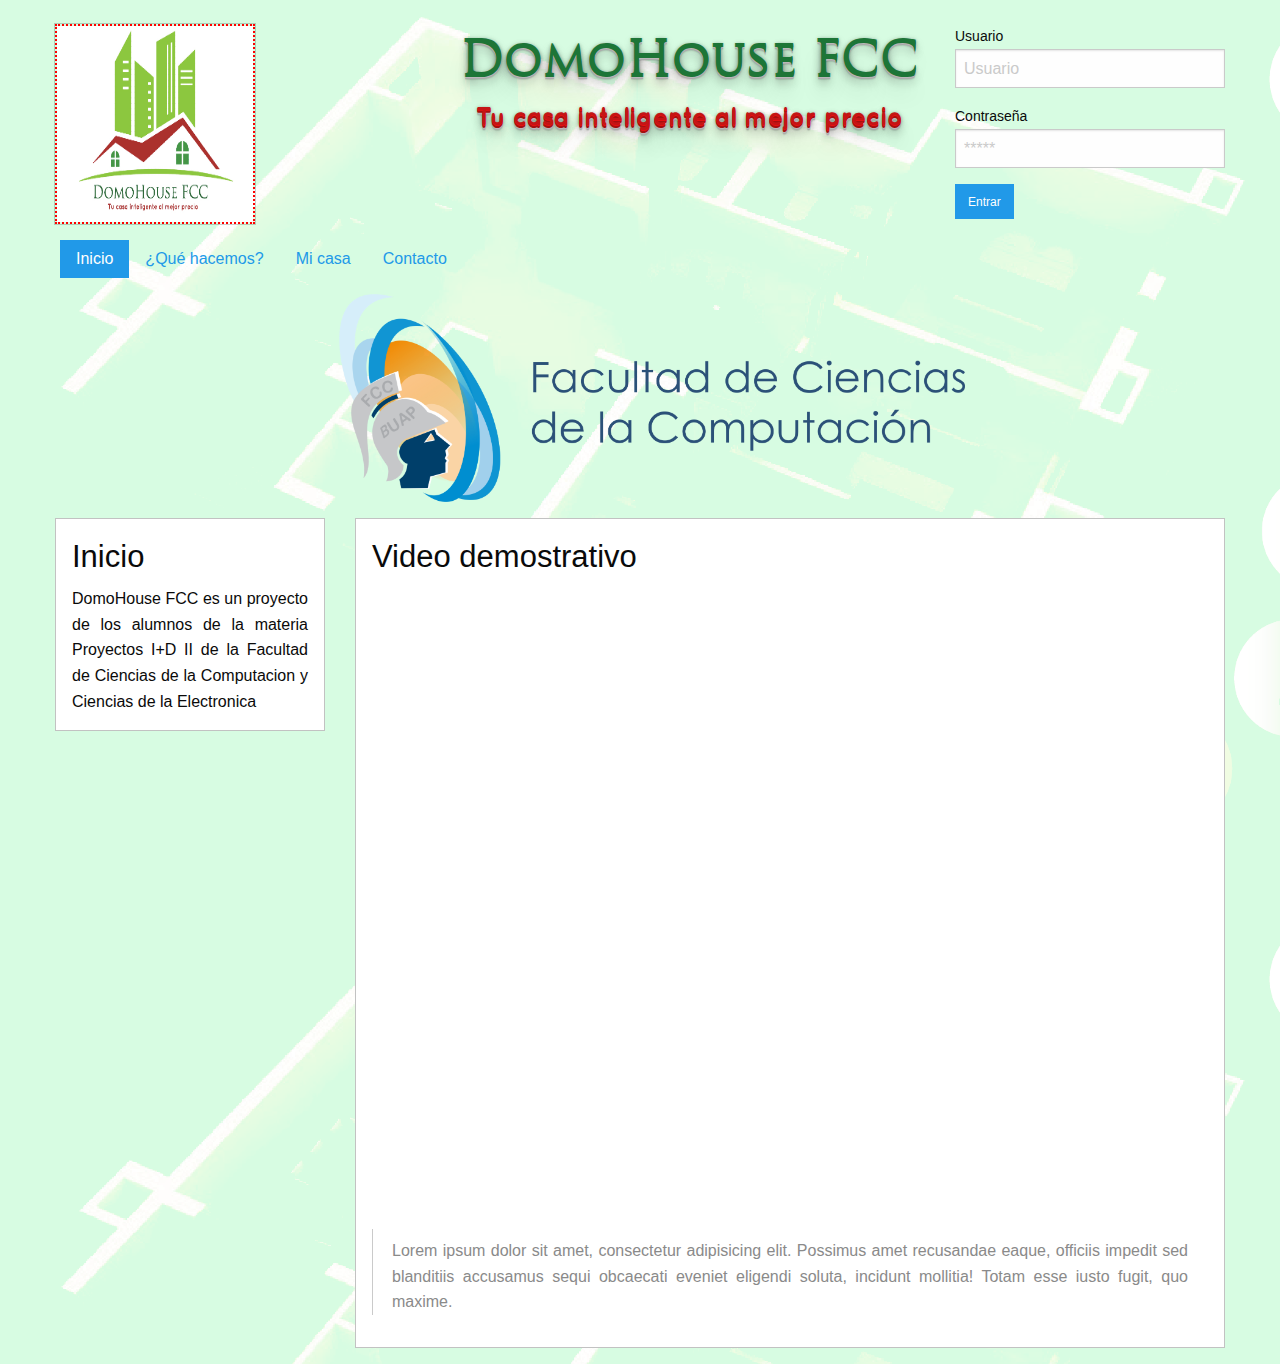
<file: DomoHouse/index.html>
<!doctype html>
<html class="no-js" lang="en" dir="ltr">
  <head>
    <meta charset="utf-8">
    <meta http-equiv="x-ua-compatible" content="ie=edge">
    <meta name="viewport" content="width=device-width, initial-scale=1.0">
    <title>DomoHouse FCC - Tu casa inteligente al mejor precio</title>
    <link rel="stylesheet" href="css/foundation.css">
    <link rel="stylesheet" href="css/app.css">
  </head>

  <body>
&nbsp;

  	<div class="row" id="header">
  		<div class="small-3 columns large-4 columns" id="logo" > 
  			<img src="images/logoJPG.jpg" alt="" height="200" width="200" id="logo1" class="thumbnail">

  		</div>

  		<div class="small-7 columns large-5 columns" id="Titulo" align="center"> 
        <h1 align="center"><Tit><Sombra>DomoHouse FCC</Sombra></Tit></h1>
         <h4 align="center"><SubTit><Sombra1>Tu casa inteligente al mejor precio</Sombra1></SubTit></h4>
        
      </div>

      <div class="small-2 columns large-3 columns" id="loginForm"> 
        <label>Usuario
          <input type="email" placeholder="Usuario">
        </label>
        <label>Contraseña
          <input type="password" placeholder="*****">
        </label>
        <a class="small button" href="#">Entrar</a>
       

      </div>

  	</div>
    <div class="row" id="tabs">
      <ul class="menu">
          <li class="active"><a>Inicio</a></li>
          <li><a href="quehacemos.html">¿Qué hacemos?</a> </li>
          <li><a href="micasa.html">Mi casa</a> </li>
          <li><a>Contacto</a></li>
        </ul>
    </div>

     <div class="row" id="bannerfcc">
      
      <div class="small-12 centered columns large-12 centered columns" id="fcc">
       <p align="center"> <img src="images/fcc.png" alt="" height="1100" width="650" ></p>
      </div>
  
    </div>

  	<div class="row" id="visor">
  		<div class="small-4 columns large-3 columns" id="panelmain"> 
  			<div class="callout">
       <h3>Inicio</h3>
       <p align="justify">DomoHouse FCC es un proyecto de los alumnos de la materia Proyectos I+D II de la Facultad de Ciencias de la Computacion y Ciencias de la Electronica</p>

        </div>
  		</div>
		<div class="small-8 columns large-9 columns" id="deviceview"> 
			<div class="callout">
      <h3>Video demostrativo</h3>
        <div class="flex-video">
  <iframe width="420" height="315" src="https://www.youtube.com/embed/Tu-yXNSdaws?rel=0&amp;controls=0&amp;showinfo=0" frameborder="0" allowfullscreen></iframe>

</div>
  <blockquote><p align="justify">Lorem ipsum dolor sit amet, consectetur adipisicing elit. Possimus amet recusandae eaque, officiis impedit sed blanditiis accusamus sequi obcaecati eveniet eligendi soluta, incidunt mollitia! Totam esse iusto fugit, quo maxime.</p></blockquote>
        </div>
      </div>
		</div>

   




  	<script src="js/vendor/jquery.js"></script>
    <script src="js/vendor/what-input.js"></script>
    <script src="js/vendor/foundation.js"></script>
    <script src="js/app.js"></script>
    <script type="text/javascript">
      $(window).load(function() {$('#featured').orbit();});
    </script>

  </body>

  </html>
</file>
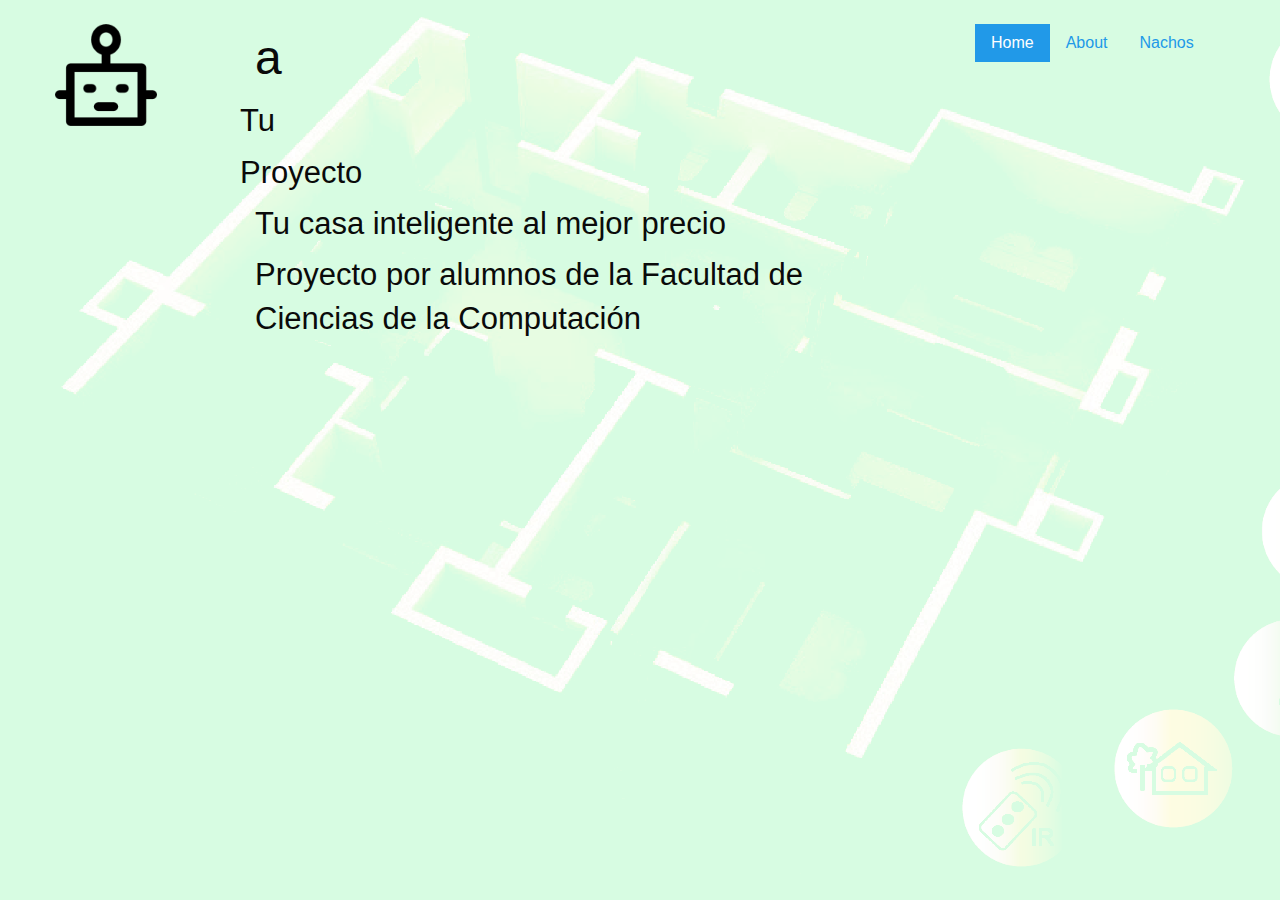
<file: DomoHouse/d.html>
<!doctype html>
<html class="no-js" lang="en" dir="ltr">
  <head>
    <meta charset="utf-8">
    <meta http-equiv="x-ua-compatible" content="ie=edge">
    <meta name="viewport" content="width=device-width, initial-scale=1.0">
    <title>DomoHouse FCC</title>
    <link rel="stylesheet" href="css/foundation.css">
    <link rel="stylesheet" href="css/app.css">
  </head>
  <body>
  	&nbsp;&nbsp;
  	<div class="row" id="header">
  		<div class="large-2 columns" id="logo" > 
  			<img src="images/robot.png" alt="" height="102" width="102" >
       
  		</div>

  		<div class="large-7 columns" id="Description">
  		<div class="row">
  			<div class="large-12 columns">
  				<h1>a
  			&nbsp;</h1>
  			</div>
  			<h3>Tu
  			&nbsp;</h3>
  			<h3>Proyecto</h3>
  		</div>
  		<div class="row">
  			<div class="large-12 columns"></div>
  		</div>
  		<div class="row">
  			<div class="large-12 columns"></div>
  		</div>
  			
  			<h3>Tu casa inteligente al mejor precio
  			&nbsp;</h3>
  			<h3>Proyecto por alumnos de la Facultad de Ciencias de la Computación</h3>
  		</div>
  		<div class="large-3 columns" id="usrOptions"> 
  			<ul class="menu">
          <li class="active"><a>Home</a></li>
          <li><a>About</a></li>
          <li><a>Nachos</a></li>
        </ul>
  		</div>
  	</div>
      








  	<script src="js/vendor/jquery.js"></script>
    <script src="js/vendor/what-input.js"></script>
    <script src="js/vendor/foundation.js"></script>
    <script src="js/app.js"></script>
  </body>

  </html>
</file>
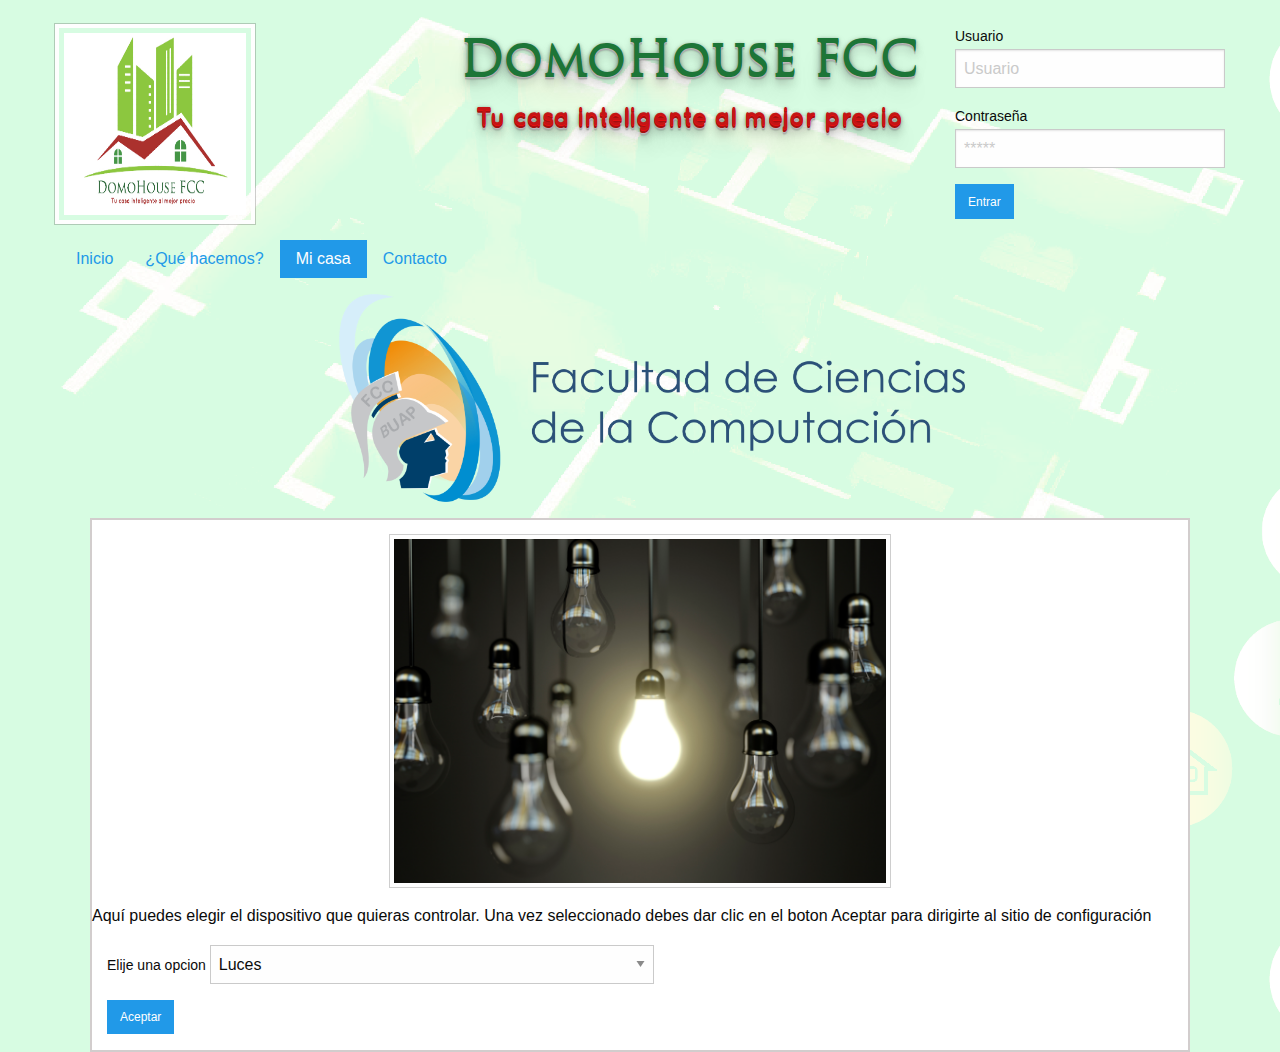
<file: DomoHouse/micasa.html>
<!doctype html>
<html class="no-js" lang="en" dir="ltr">
  <head>
    <meta charset="utf-8">
    <meta http-equiv="x-ua-compatible" content="ie=edge">
    <meta name="viewport" content="width=device-width, initial-scale=1.0">
    <title>DomoHouse FCC - Tu casa inteligente al mejor precio</title>
    <link rel="stylesheet" href="css/foundation.css">
    <link rel="stylesheet" href="css/app.css">
  </head>

  <body>
&nbsp;

    <div class="row" id="header">
      <div class="small-3 columns large-4 columns" id="logo" > 
        <img src="images/logoJPG.jpg" alt="" height="200" width="200" class="thumbnail" id="luz">
        &nbsp;
        &nbsp;
      </div>

      <div class="small-7 centered columns large-5 centered columns" id="Titulo" align="center"> 
        
           <h1><Tit><Sombra>DomoHouse FCC</Sombra></Tit></h1>
           <h4><SubTit><Sombra1>Tu casa inteligente al mejor precio</Sombra1></SubTit></h4>
      </div>

      <div class="small-2 columns large-3 columns" id="loginForm"> 
        <label>Usuario
          <input type="email" placeholder="Usuario">
        </label>
        <label>Contraseña
          <input type="password" placeholder="*****">
        </label>
        <a class="small button" href="#">Entrar</a>
       

      </div>

    </div>
    <div class="row" id="tabs">
      <ul class="menu">
          <li><a href="index.html">Inicio</a></li>
          <li><a  href="quehacemos.html">¿Qué hacemos?</a> </li>
          <li class="active"><a>Mi casa</a> </li>
          <li><a>Contacto</a></li>
        </ul>
    </div>

    <div class="row" id="bannerfcc">
      
      <div class="small-12 centered columns large-12 centered columns" id="fcc">
       <p align="center"> <img src="images/fcc.png" alt="" height="1100" width="650" ></p>
      </div>
  
    </div>

    <div class="row">  
     <div class="small-10 small-centered columns large-11 large-centered columns" id="contenedor" style="background:white"> 
       <div class="row">
         <div class="small-10 small-centered" id="imgluz">
           <img src="images/luz.jpg" alt="" class="float-left thumbnail" align="center">
           
         </div>
             <p class="float-left" id="i2">Aquí puedes elegir el dispositivo que quieras controlar. Una vez seleccionado debes dar clic en el boton Aceptar para dirigirte al sitio de configuración</p>
       </div>
            <label>Elije una opcion
      <select class="small-5 centered-columns">
        <option value="husker">Luces</option>
        <option value="starbuck">Bloqueo de puerta</option>
        <option value="hotdog">Llenar deposito de agua</option>
      </select>
    </label>
    <a class="small button" href="#">Aceptar</a>

     </div>   
    </div>
 

 





    <script src="js/vendor/jquery.js"></script>
    <script src="js/vendor/what-input.js"></script>
    <script src="js/vendor/foundation.js"></script>
    <script src="js/app.js"></script>
    <script type="text/javascript">
      $(window).load(function() {$('#featured').orbit();});
    </script>

  </body>

  </html>
</file>
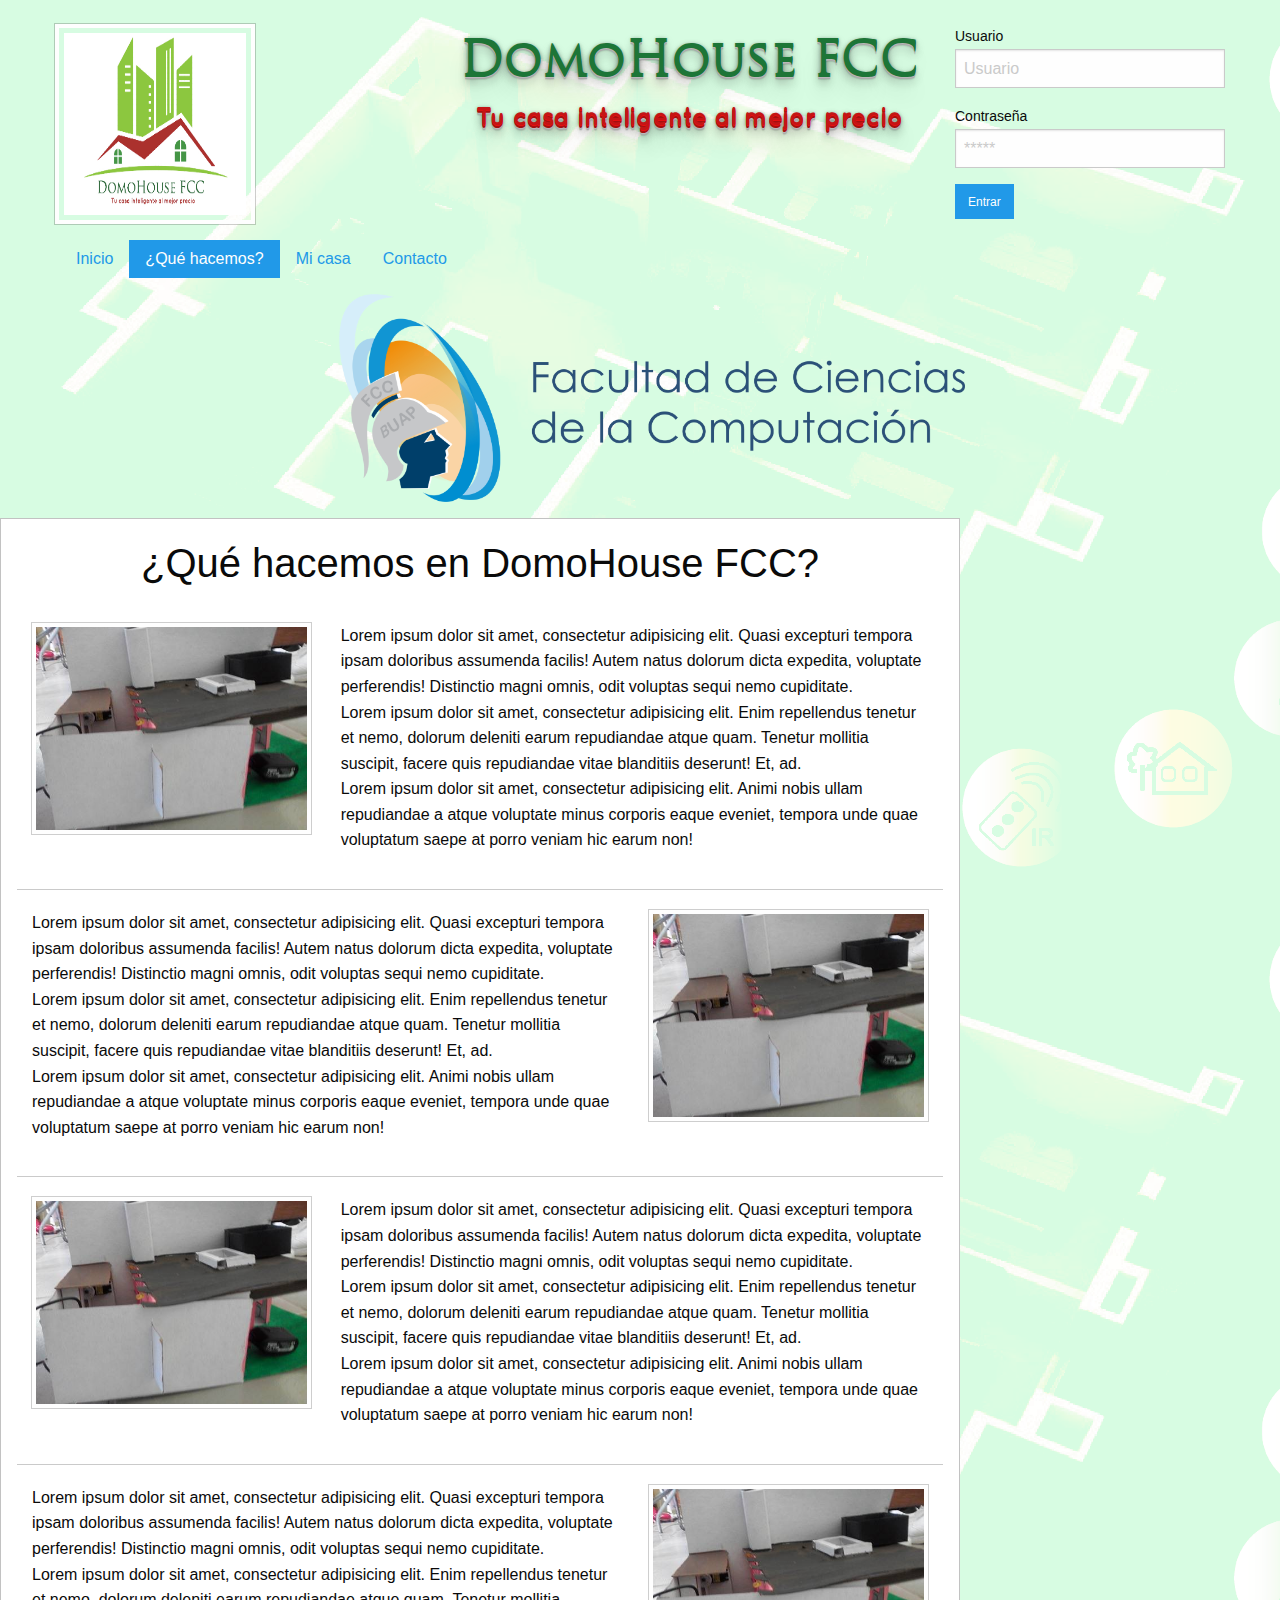
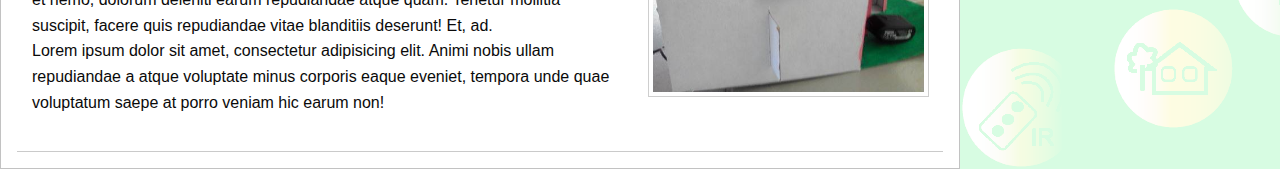
<file: DomoHouse/quehacemos.html>
<!doctype html>
<html class="no-js" lang="en" dir="ltr">
  <head>
    <meta charset="utf-8">
    <meta http-equiv="x-ua-compatible" content="ie=edge">
    <meta name="viewport" content="width=device-width, initial-scale=1.0">
    <title>DomoHouse FCC - Tu casa inteligente al mejor precio</title>
    <link rel="stylesheet" href="css/foundation.css">
    <link rel="stylesheet" href="css/app.css">
  </head>

  <body>
&nbsp;

    <div class="row" id="header">
      <div class="small-3 columns large-4 columns" id="logo" > 
        <img src="images/logoJPG.jpg" alt="" height="200" width="200" class="thumbnail" id="luz">
        &nbsp;
        &nbsp;
      </div>

      <div class="small-7 centered columns large-5 centered columns" id="Titulo" align="center"> 
        
           <h1><Tit><Sombra>DomoHouse FCC</Sombra></Tit></h1>
           <h4><SubTit><Sombra1>Tu casa inteligente al mejor precio</Sombra1></SubTit></h4>
      </div>

      <div class="small-2 columns large-3 columns" id="loginForm"> 
        <label>Usuario
          <input type="email" placeholder="Usuario">
        </label>
        <label>Contraseña
          <input type="password" placeholder="*****">
        </label>
        <a class="small button" href="#">Entrar</a>
       

      </div>

    </div>
    <div class="row" id="tabs">
      <ul class="menu">
          <li><a href="index.html">Inicio</a></li>
          <li class="active"><a>¿Qué hacemos?</a> </li>
          <li><a href="micasa.html">Mi casa</a> </li>
          <li><a>Contacto</a></li>
        </ul>
    </div>

     <div class="row" id="bannerfcc">
      
      <div class="small-12 centered columns large-12 centered columns" id="fcc">
       <p align="center"> <img src="images/fcc.png" alt="" height="1100" width="650" ></p>
      </div>
  
    </div>
    
      <div class="callout medium-9 medium-centered columns small-9 small-centered columns main-cont">
       <h2 align="center">¿Qué hacemos en DomoHouse FCC?</h2>
       
       <br>
       
        <div class="row" id="visor">  
            <div class="medium-4 columns">
                <img src="images/img1.png" class="img-inf thumbnail">
            </div>
            
            <div class="medium-8 columns descripcion"><p>Lorem ipsum dolor sit amet, consectetur adipisicing elit. Quasi excepturi tempora ipsam doloribus assumenda facilis! Autem natus dolorum dicta expedita, voluptate perferendis! Distinctio magni omnis, odit voluptas sequi nemo cupiditate. <br>Lorem ipsum dolor sit amet, consectetur adipisicing elit. Enim repellendus tenetur et nemo, dolorum deleniti earum repudiandae atque quam. Tenetur mollitia suscipit, facere quis repudiandae vitae blanditiis deserunt! Et, ad. <br>Lorem ipsum dolor sit amet, consectetur adipisicing elit. Animi nobis ullam repudiandae a atque voluptate minus corporis eaque eveniet, tempora unde quae voluptatum saepe at porro veniam hic earum non!</p></div>
        </div> <hr>
        
        
        
        <div class="row" id="visor">  
            <div class="medium-8 columns descripcion"><p>Lorem ipsum dolor sit amet, consectetur adipisicing elit. Quasi excepturi tempora ipsam doloribus assumenda facilis! Autem natus dolorum dicta expedita, voluptate perferendis! Distinctio magni omnis, odit voluptas sequi nemo cupiditate. <br>Lorem ipsum dolor sit amet, consectetur adipisicing elit. Enim repellendus tenetur et nemo, dolorum deleniti earum repudiandae atque quam. Tenetur mollitia suscipit, facere quis repudiandae vitae blanditiis deserunt! Et, ad. <br>Lorem ipsum dolor sit amet, consectetur adipisicing elit. Animi nobis ullam repudiandae a atque voluptate minus corporis eaque eveniet, tempora unde quae voluptatum saepe at porro veniam hic earum non!</p></div>
            
            <div class="medium-4 columns">
                <img src="images/img1.png" class="img-inf thumbnail">
            </div>
        </div> <hr>
        
        
        
        <div class="row" id="visor">
           <div class="medium-4 columns">
                <img src="images/img1.png" class="img-inf thumbnail">
            </div>
            
            <div class="medium-8 columns descripcion"><p>Lorem ipsum dolor sit amet, consectetur adipisicing elit. Quasi excepturi tempora ipsam doloribus assumenda facilis! Autem natus dolorum dicta expedita, voluptate perferendis! Distinctio magni omnis, odit voluptas sequi nemo cupiditate. <br>Lorem ipsum dolor sit amet, consectetur adipisicing elit. Enim repellendus tenetur et nemo, dolorum deleniti earum repudiandae atque quam. Tenetur mollitia suscipit, facere quis repudiandae vitae blanditiis deserunt! Et, ad. <br>Lorem ipsum dolor sit amet, consectetur adipisicing elit. Animi nobis ullam repudiandae a atque voluptate minus corporis eaque eveniet, tempora unde quae voluptatum saepe at porro veniam hic earum non!</p></div>
        </div> <hr>
        
        
        
        <div class="row" id="visor">  
            <div class="medium-8 columns descripcion"><p>Lorem ipsum dolor sit amet, consectetur adipisicing elit. Quasi excepturi tempora ipsam doloribus assumenda facilis! Autem natus dolorum dicta expedita, voluptate perferendis! Distinctio magni omnis, odit voluptas sequi nemo cupiditate. <br>Lorem ipsum dolor sit amet, consectetur adipisicing elit. Enim repellendus tenetur et nemo, dolorum deleniti earum repudiandae atque quam. Tenetur mollitia suscipit, facere quis repudiandae vitae blanditiis deserunt! Et, ad. <br>Lorem ipsum dolor sit amet, consectetur adipisicing elit. Animi nobis ullam repudiandae a atque voluptate minus corporis eaque eveniet, tempora unde quae voluptatum saepe at porro veniam hic earum non!</p></div>
            
            <div class="medium-4 columns">
                <img src="images/img1.png" class="img-inf thumbnail">
            </div>
        </div> <hr>
      </div>
      
      





    <script src="js/vendor/jquery.js"></script>
    <script src="js/vendor/what-input.js"></script>
    <script src="js/vendor/foundation.js"></script>
    <script src="js/app.js"></script>
    <script type="text/javascript">
      $(window).load(function() {$('#featured').orbit();});
    </script>

  </body>

  </html>
</file>
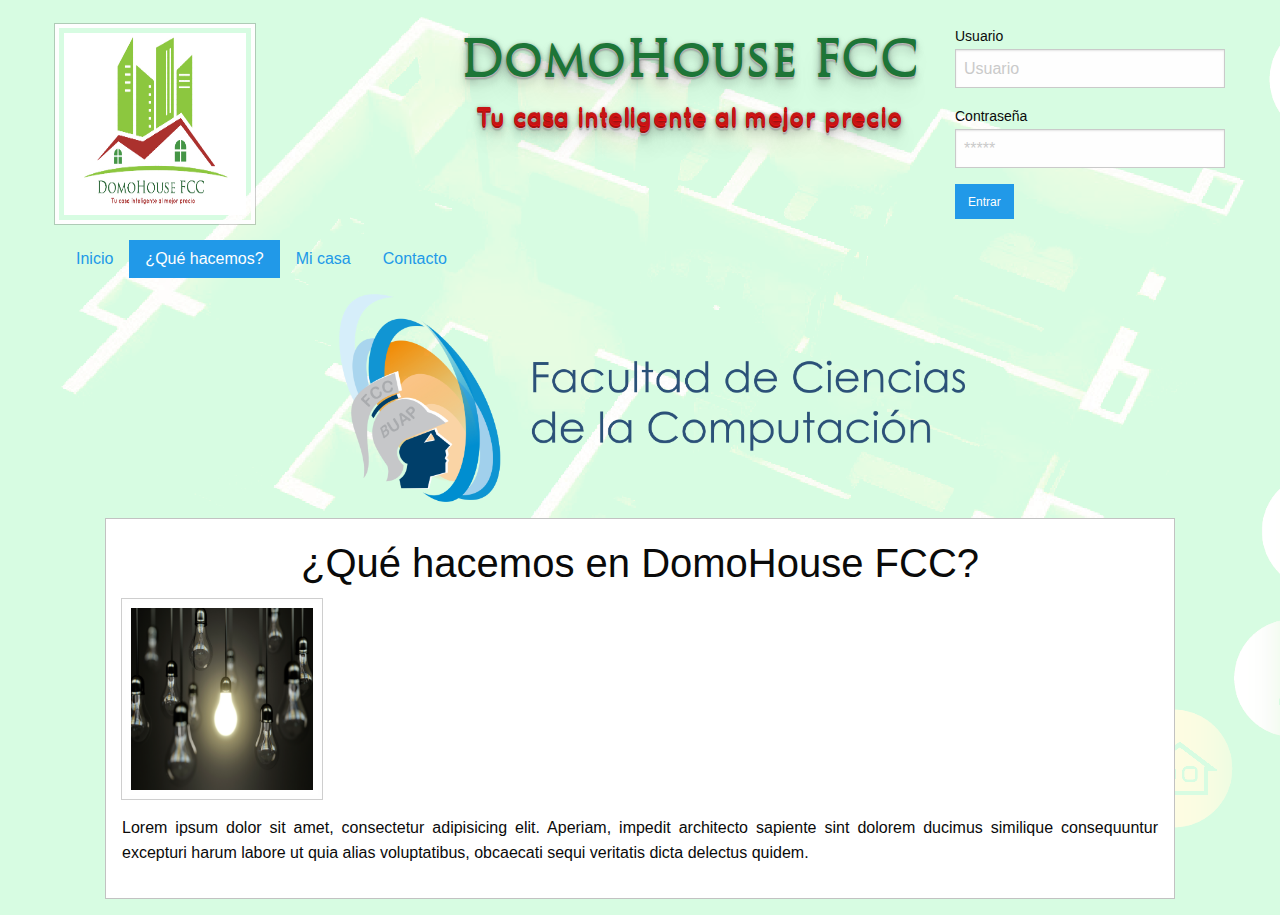
<file: DomoHouse/quehacemos1.html>
<!doctype html>
<html class="no-js" lang="en" dir="ltr">
  <head>
    <meta charset="utf-8">
    <meta http-equiv="x-ua-compatible" content="ie=edge">
    <meta name="viewport" content="width=device-width, initial-scale=1.0">
    <title>DomoHouse FCC - Tu casa inteligente al mejor precio</title>
    <link rel="stylesheet" href="css/foundation.css">
    <link rel="stylesheet" href="css/app.css">
  </head>

  <body>
&nbsp;

    <div class="row" id="header">
      <div class="small-3 columns large-4 columns" id="logo" > 
        <img src="images/logoJPG.jpg" alt="" height="200" width="200" class="thumbnail" id="luz">
        &nbsp;
        &nbsp;
      </div>

      <div class="small-7 centered columns large-5 centered columns" id="Titulo" align="center"> 
        
           <h1><Tit><Sombra>DomoHouse FCC</Sombra></Tit></h1>
           <h4><SubTit><Sombra1>Tu casa inteligente al mejor precio</Sombra1></SubTit></h4>
      </div>

      <div class="small-2 columns large-3 columns" id="loginForm"> 
        <label>Usuario
          <input type="email" placeholder="Usuario">
        </label>
        <label>Contraseña
          <input type="password" placeholder="*****">
        </label>
        <a class="small button" href="#">Entrar</a>
       

      </div>

    </div>
    <div class="row" id="tabs">
      <ul class="menu">
          <li><a href="index.html">Inicio</a></li>
          <li class="active"><a>¿Qué hacemos?</a> </li>
          <li><a href="micasa.html">Mi casa</a> </li>
          <li><a>Contacto</a></li>
        </ul>
    </div>

     <div class="row" id="bannerfcc">
      
      <div class="small-12 centered columns large-12 centered columns" id="fcc">
       <p align="center"> <img src="images/fcc.png" alt="" height="1100" width="650" ></p>
      </div>
  
    </div>

  <div class="row" id="visor">  
     <div class="small-10 small-centered columns large-11 large-centered columns" id="deviceview"> 
       <div class="callout clearfix">
          <h2 align="center">¿Qué hacemos en DomoHouse FCC?</h2>
              <article id="contenido">
                <img src="images/luz.jpg" alt="" id="luz" class="thumbnail" > 

                <p align="justify" id="post1" class="float-right">Lorem ipsum dolor sit amet, consectetur adipisicing elit. Aperiam, impedit architecto sapiente sint dolorem ducimus similique consequuntur excepturi harum labore ut quia alias voluptatibus, obcaecati sequi veritatis dicta delectus quidem.</p> 
            </article>
        </div>
     </div>   
  </div>





    <script src="js/vendor/jquery.js"></script>
    <script src="js/vendor/what-input.js"></script>
    <script src="js/vendor/foundation.js"></script>
    <script src="js/app.js"></script>
    <script type="text/javascript">
      $(window).load(function() {$('#featured').orbit();});
    </script>

  </body>

  </html>
</file>
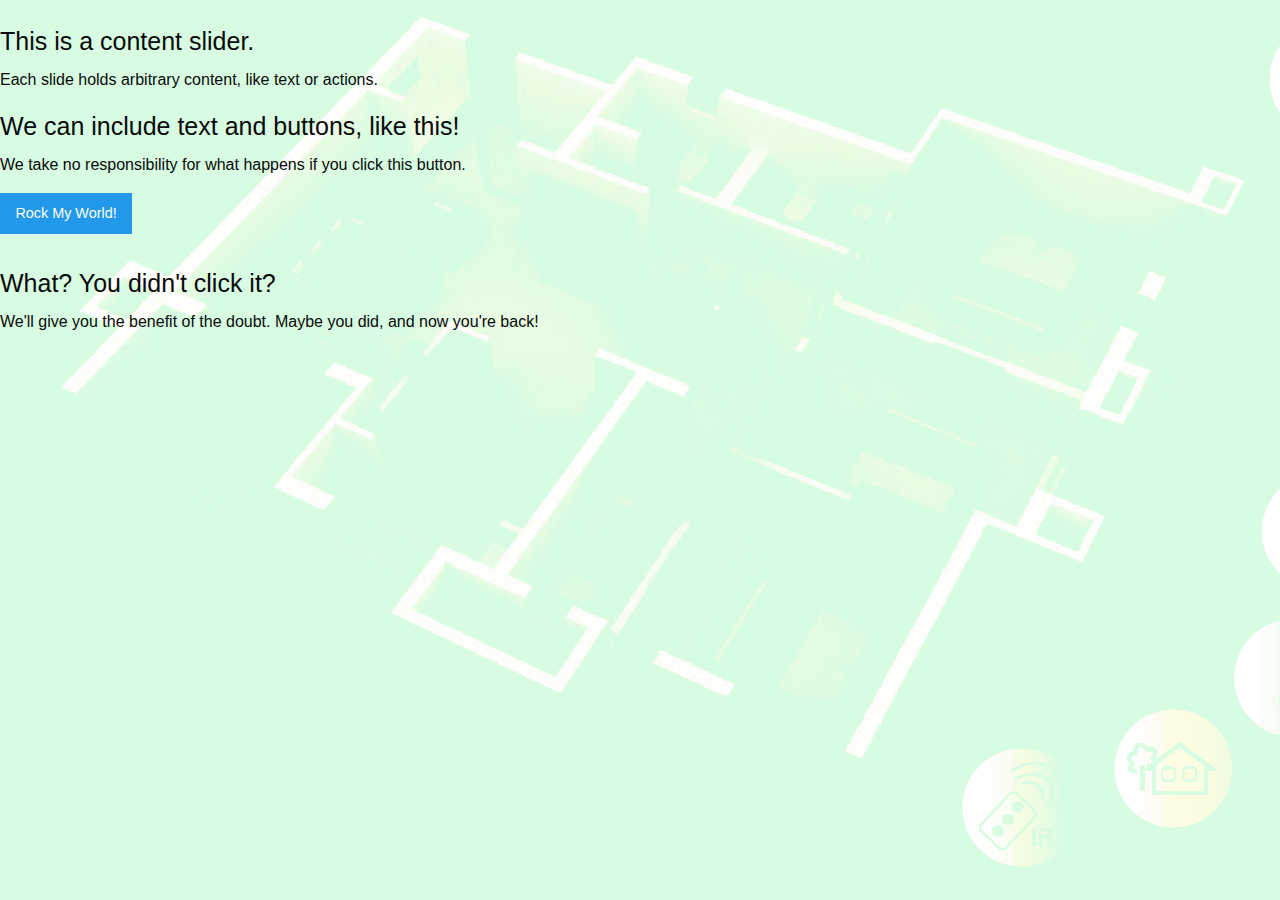
<file: DomoHouse/untitled.html>
<!doctype html>
<html class="no-js" lang="en" dir="ltr">
  <head>
    <meta charset="utf-8">
    <meta http-equiv="x-ua-compatible" content="ie=edge">
    <meta name="viewport" content="width=device-width, initial-scale=1.0">
    <title>DomoHouse FCC</title>
    <link rel="stylesheet" href="css/foundation.css">
    <link rel="stylesheet" href="css/app.css">
  </head>
  <body>
    &nbsp;&nbsp;
    <div id="featuredContent"  >
  <div>
    <h4>This is a content slider.</h4>
    <p>Each slide holds arbitrary content, like text or actions.</p>
  </div>
  <div>
    <h4>We can include text and buttons, like this!</h4>
    <p>We take no responsibility for what happens if you click this button.</p>
    <p><a href="http://www.youtube.com/watch?v=dQw4w9WgXcQ" class="button" target="_blank"  > Rock My World!</a></p>
  </div>
  <div>
    <h4>What? You didn't click it?</h4>
    <p>We'll give you the benefit of the doubt. Maybe you did, and now you're back!</p>
  </div>
</div>







    <script src="js/vendor/jquery.js"></script>
    <script src="js/vendor/what-input.js"></script>
    <script src="js/vendor/foundation.js"></script>
    <script src="js/app.js"></script>
  </body>

  </html>
</file>
<file: DomoHouse/css/app.css>
/*#featured { background: url(spinner.gif) no-repeat center center #f4f4f4; height: 300px; }
#featured img { display: none; }

#featured.orbit { background: none; }
#featured.orbit img { display: block; }
*/

Sombra {
  color:#1D7537;
  /*font:"Traj";*/
  text-shadow: 0 1px 0 #1D7537,
               0 2px 0 #1D7537,
               0 3px 0 #1D7537,
               0 4px 0 #b9b9b9,
               0 5px 0 #aaa,
               0 6px 1px rgba(0,0,0,.1),
               0 0 5px rgba(0,0,0,.1),
               0 1px 3px rgba(0,0,0,.3),
               0 3px 5px rgba(0,0,0,.2),
               0 5px 10px rgba(0,0,0,.25),
               0 10px 10px rgba(0,0,0,.2),
               0 20px 20px rgba(0,0,0,.15);
}


Sombra1 {
  color:#C41515;
  /*font:"Traj";*/
  text-shadow: 0 1px 0 #E81010,
               0 2px 0 #A51010,
               0 3px 0 #A51010,
               0 4px 0 #b9b9b9,
               0 5px 0 #aaa,
               0 6px 1px rgba(0,0,0,.1),
               0 0 5px rgba(0,0,0,.1),
               0 1px 3px rgba(0,0,0,.3),
               0 3px 5px rgba(0,0,0,.2),
               0 5px 10px rgba(0,0,0,.25),
               0 10px 10px rgba(0,0,0,.2),
               0 20px 20px rgba(0,0,0,.15);
}


@font-face
{
   font-family: "Traj";
   src: url("TrajanPro-Regular.ttf");
}

Tit{
	font-family:"Traj";
	}


@font-face
{
   font-family: "Quick";
   src: url("Quicksand_Bold.otf");
}

SubTit{
    font-family: "Quick"
  }



  #logo1{
    border: 2px dotted red;
    height: 200px;
    width: 200px;
  }


  #luz{
    /*border: 1px solid #D2CDCD;*/
    padding: 5px;
    height: 200px;
    width: 200px;
  }

 /* #post1{
    float: left;
    display: inline-block;

  } */
  #contenedor {
    border: 2px solid #D2CDCD;
  }

  #i1{
    float: left;
  }

  #i2{
    float: left;
  }


  #imgluz{
    height: 350px;
    width: 500px;
    margin-top: 15px;

  }
</file>
